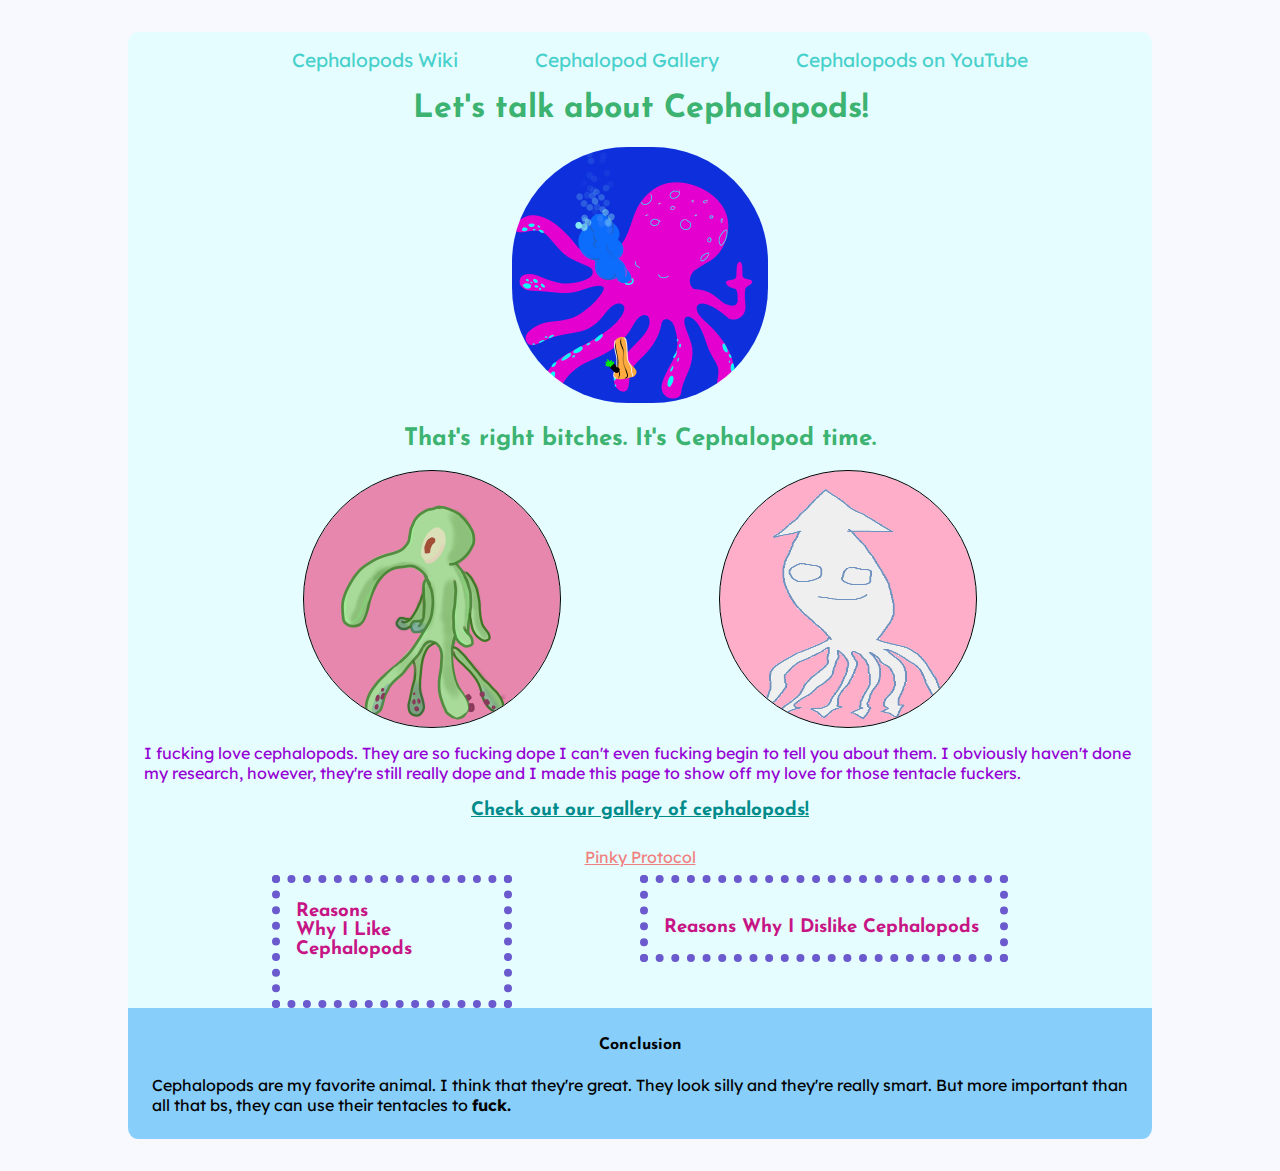
<file: index.html>
<!DOCTYPE html>
<html lang="en">
<head>
    <meta charset="UTF-8">
    <meta name="viewport" content="width=device-width, initial-scale=1.0">
    <!--Fonts link-->
    <link rel="preconnect" href="https://fonts.googleapis.com">
    <link rel="preconnect" href="https://fonts.gstatic.com" crossorigin>
    <link href="https://fonts.googleapis.com/css2?family=Josefin+Sans:ital,wght@0,100;0,200;0,300;0,400;0,500;0,600;0,700;1,100;1,200;1,300;1,400;1,500;1,600;1,700&family=Lexend:wght@100;200;300;400;500;600;700;800;900&display=swap" rel="stylesheet">
    <link rel="stylesheet" href="assets/styles/style.css">
    <title>My Cephalopod Page: Redesigned</title>
</head>
<body>
    <section id="page-container">
        <nav class="cephNav">
            <ul>
                <li><a href="https://www.wikipedia.com/wiki/cephalopods">Cephalopods Wiki</a></li>
                <li><a href="gallery.html">Cephalopod Gallery</a></li>
                <li><a href="https://www.youtube.com/watch?v=mFP_AjJeP-M&ab_channel=RealScience">Cephalopods on YouTube</a></li>
            </ul>
        </nav>
        <header id="cephHead">
            <h1>
            Let's talk about Cephalopods!
            </h1>
            <div>
                <img src="assets/images/smokeapod.png" alt="smokeapod.png" class="headImg">
            </div>
        </header>
        <main>
            <section id="cephTime">
                <h2>
                That's right bitches. It's Cephalopod time.
                </h2>
                <div class="mainImgs">
                    <div class="divImgOne">
                        <img src="assets/images/boldnbrash.png" alt="boldnbrash.png" class="mainImgOne">
                    </div>
                    <div class="divImgTwo">
                        <img src="assets/images/Squiddy1.png" alt="squiddy1.png" class="mainImgTwo">
                    </div>
                </div>
                <div>
                    <p>
                    I fucking love cephalopods. They are so fucking dope I can't even fucking begin to tell you about them.
                    I obviously haven't done my research, however, they're still really dope and I made this page to show off my love for those tentacle fuckers.
                    </p>
                </div>
            </section>
            <section id="cephGallery">
                <h3><a href="gallery.html">Check out our gallery of cephalopods!</a></h3>
            </section>
            <div id="pinkyDiv">
                <a href="./pinky.html" id="pinkyLink">Pinky Protocol</a>
            </div>
            <section id="cephLists">
                <div class="cephLikes">
                    <h3>Reasons Why I Like Cephalopods</h3>
                    <ul class="likeList">
                        <li>They have a lot of tentacles uwu</li>
                        <li>Their heads are funny shaped. All of them.</li>
                        <li>They do be chillin tho</li>
                        <li>They smart af bruh I saw an octopus get itself out of a jar once.</li>
                        <li>Cephalopod</li>
                        <li>Tentacle grip</li>
                        <li>Suction cups on they arms</li>
                        <li>Some even play the clarinet</li>
                    </ul>
                </div>
                <div class="cephDislikes">
                    <h3>Reasons Why I Dislike Cephalopods</h3>
                    <ul class="dislikeList">
                        <li>None</li>
                    </ul>
                </div>
            </section>
        </main>
        <footer>
            <h4>Conclusion</h4>
            <div>
                <p>
                Cephalopods are my favorite animal. I think that they're great. They look silly and they're really smart. But more important than all that bs, they can use their tentacles to <strong>fuck.</strong>
                </p>
            </div>
        </footer>
    </section>
</body>
</html>
</file>
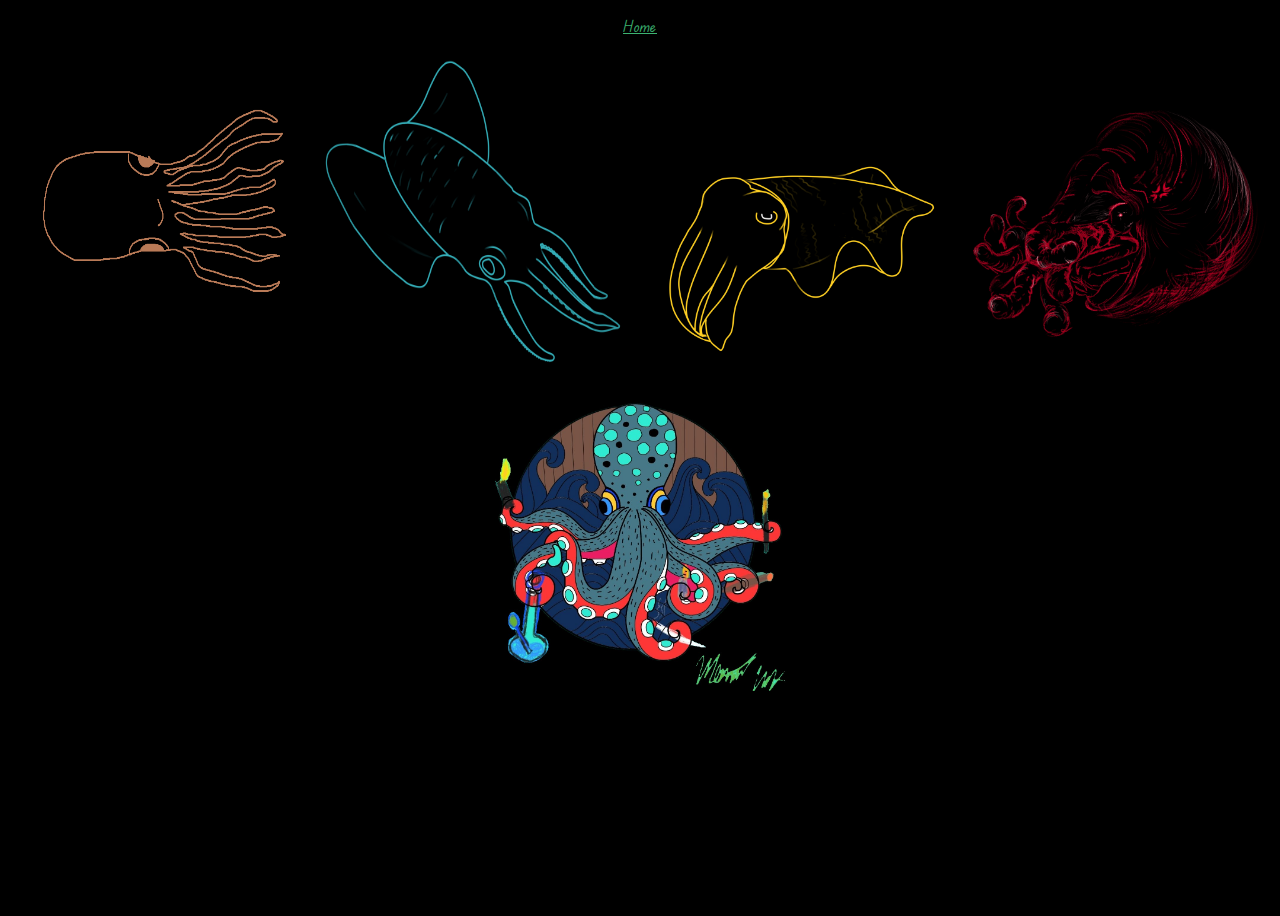
<file: gallery.html>
<!DOCTYPE html>
<html lang="en">
<head>
    <meta charset="UTF-8">
    <meta name="viewport" content="width=device-width, initial-scale=1.0">
    <title>Cephalopod Gallery</title>
    <link rel="stylesheet" href="assets/styles/squidstyle.css">
    <link rel="preconnect" href="https://fonts.googleapis.com">
    <link rel="preconnect" href="https://fonts.gstatic.com" crossorigin>
    <link href="https://fonts.googleapis.com/css2?family=Edu+TAS+Beginner&display=swap" rel="stylesheet">
</head>
<body>
    <header>
        <a href="index.html" class="homeLink">Home</a>
    </header>
    <main>
        <img src="assets/images/Squiddy2.png" alt="squiddy2.png" class="galImg">
        <img src="assets/images/cephasquidopod.png" alt="cephasquidopod.png" class="galImg">
        <img src="assets/images/cuttleapod.png" alt="cuttleapod.png" class="galImg">
        <img src="assets/images/nautipod.png" alt="nautipod.png" class="galImg">
        <img src="assets/images/doobieapod.jpg" alt="doobieapod.jpg" class="galImg">
    </main>
</body>
</html>
</file>
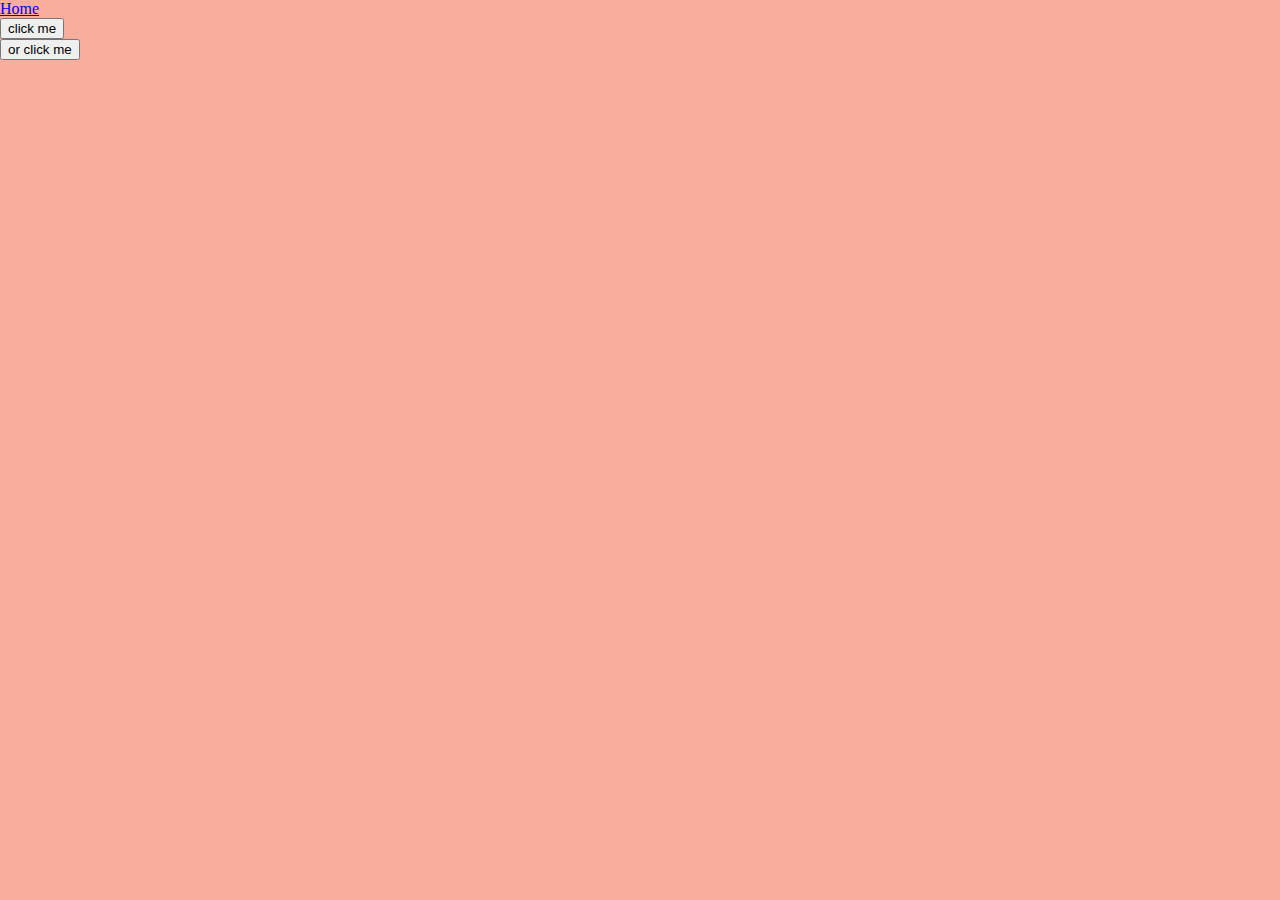
<file: pinky.html>
<!DOCTYPE html>
<html lang="en">
<head>
    <meta charset="UTF-8">
    <meta name="viewport" content="width=device-width, initial-scale=1.0">
    <title>Pinkapod</title>
    <link rel="stylesheet" href="assets/styles/pinkystyle.css">
    <link href="https://cdn.jsdelivr.net/npm/bootstrap@5.3.2/dist/css/bootstrap.min.css" rel="stylesheet" integrity="sha384-T3c6CoIi6uLrA9TneNEoa7RxnatzjcDSCmG1MXxSR1GAsXEV/Dwwykc2MPK8M2HN" crossorigin="anonymous">
</head>
<body id="body">
    <script src="./assets/js/scripts.js"></script>
    <script src="https://cdn.jsdelivr.net/npm/bootstrap@5.3.2/dist/js/bootstrap.bundle.min.js" integrity="sha384-C6RzsynM9kWDrMNeT87bh95OGNyZPhcTNXj1NW7RuBCsyN/o0jlpcV8Qyq46cDfL" crossorigin="anonymous"></script>
</body>
</html>
</file>
<file: assets/styles/style.css>
/* Body formatting */
body {
    margin: 0;
    padding: 0;
    background: ghostwhite;
    background-image: url("https://images.unsplash.com/photo-1559825481-12a05cc00344?auto=format&fit=crop&q=80&w=765&ixlib=rb-4.0.3&ixid=M3wxMjA3fDB8MHxwaG90by1wYWdlfHx8fGVufDB8fHx8fA%3D%3D");
    background-attachment: fixed;
    background-size: cover;
    background-repeat: no-repeat;
    display: flex;
    justify-content: center;
    min-height: 100vh;
}
/* Page Fonts */
.cephNav, h1, h2, h3, h4 {
    font-family: 'Josefin Sans';
}
p, li {
    font-family: 'Lexend';
}
/* Nav Styling */

.cephNav ul{
    list-style-type: none;
    display: flex;
    justify-content: center;
}
.cephNav > ul > li {
    padding: 0 2em;
    font-size: 1.2em;
}
.cephNav > ul > li > a, .cephNav > ul > li > a:visited {
    color: mediumturquoise;
    text-decoration: none;
}
.cephNav > ul > li > a:hover, .cephNav > ul > li > a:visited:hover {
    color: lightcoral;
}
/* Page formatting and styling */
#page-container {
    max-width: 80vw;
    background: rgb(224, 255, 255, 0.75);
    margin: 2em 0;
    border-radius: 1%;
    overflow: hidden;
}
#cephHead {
    text-align: center;
    color: mediumseagreen;
}
#cephHead > div > img {
    width: 25%;
    border-radius: 45%;
}
.mainImgs {
    display: flex;
    justify-content: space-evenly;
}
.mainImgs > div {
    max-width: 50%;
    width: 20vw;
    height: 20vw;
    border-radius: 50%;
}
.mainImgOne, .mainImgTwo {
    max-width: 100%;
    width: 20vw;
    height: 20vw;
    border-radius: 50%;
    outline: 1px solid black;
}

#cephTime {
    margin: 0 1em;
}
#cephTime > h2{
    text-align: center;
    color: mediumseagreen;
}
#cephTime > div > p {
    color: darkviolet;
}

#cephGallery {
    text-align: center;
}
#cephGallery > h3 > a, #cephGallery > h3 > a:visited {
    color: darkcyan;
}
#cephGallery > h3 > a:hover, #cephGallery > h3 > a:visited:hover {
    color: lightcoral;
}

#cephLists {
    display: flex;
    justify-content: space-evenly;
    margin: 0 1em;
}
.cephLikes > h3, .cephDislikes > h3 {
    color: mediumvioletred;
}
.cephLikes, .cephDislikes {
    padding: 1em;
    border: 0.5em dotted slateblue;
}
.cephLikes > ul > li, .cephDislikes > ul > li {
    color: darkviolet;
}
/* Animations */
/* Image animations */
.mainImgOne:hover {
    animation: squidspin 1s forwards;
}
@keyframes squidspin {
    0% {rotate: 0deg;}
    100% {rotate: 360deg;}
}

.mainImgTwo:hover {
    animation: squidcray 3s forwards;
}
@keyframes squidcray {
    0% {outline: 1px solid black;}
    10% {outline: 3em solid gray;}
    20% {outline: 3em dashed red;}
    30% {outline: 3em dotted orange;}
    40% {outline: 3em inset yellow;}
    50% {outline: 3em outset green;}
    60% {outline: 3em ridge blue;}
    70% {outline: 3em double indigo;}
    80% {outline: 3em dotted violet;}
    90% {outline: 3em dashed gray;}
    100% {border: 1px solid darkgray;}
}

/* List animations */
.cephLikes {
    display: flex;
    padding: 0 1em;
    width: 15vw;
    height: 13vh;
    overflow: hidden;
    transition: width 2s ease, height 3s ease;
}
.likeList {
    opacity: 0;
    transition: opacity 1s linear;
}
.cephLikes:hover {
    width: 60vw;
    height: 30vh;
    
    .likeList {
        opacity: 1;
    }
}
.cephDislikes {
    height: 3vw;
    width: 20em;
    overflow: hidden;
    transition: height 2s ease, width 2s ease;
}
.dislikeList {
    opacity: 0;
    transition: opacity 2s linear;
}
.cephDislikes:hover {
    height: 6vw;
    width: 40vw;

    .dislikeList {
        opacity: 1;
    }
}

footer {
    background-color: lightskyblue;
    padding: 0.5em;
}
footer > h4 {
    text-align: center;
    
}
footer > div > p {
    margin: 1em;
}
#pinkyDiv {
    display: flex;
    justify-content: center;
    padding: 0.5em;
}
#pinkyLink {
    color: lightcoral;
    font-family: 'Lexend';
}
#pinkyLink:visited {
    color: darkcyan;
}
</file>
<file: assets/styles/squidstyle.css>
body {
    background: black;
    margin: 0;
    padding: 0;
    width: 100vw;
    height: 100vh;
}
/* Body animation starts here */
.homeLink:hover {
    animation: bodyAni 5s linear infinite;
}

@keyframes bodyAni {
    0% {
        background-color: red;
      }
      5% {
        background-color: orange;
      }
      10% {
        background-color: yellow;
      }
      15% {
        background-color: green;
      }
      20% {
        background-color: blue;
      }
      25% {
        background-color: indigo;
      }
      30% {
        background-color: violet;
      }
      35% {
        background-color: red;
      }
      40% {
        background-color: orange;
      }
      45% {
        background-color: yellow;
      }
      50% {
        background-color: green;
      }
      55% {
        background-color: blue;
      }
      60% {
        background-color: indigo;
      }
      65% {
        background-color: violet;
      }
      70% {
        background-color: red;
      }
      75% {
        background-color: orange;
      }
      80% {
        background-color: yellow;
      }
      85% {
        background-color: green;
      }
      90% {
        background-color: blue;
      }
      95% {
        background-color: indigo;
      }
      100% {
        background-color: violet;
      }
}
/* Body animation ends here */
header {
    display: flex;
    justify-content: space-evenly;
    margin: 1em;
    text-align: center;
}
header > a {
    color: mediumseagreen;
    font-family: 'Edu TAS Beginner';
}
.bigButton {
    color: red;
    background-color: darkslategrey;

}
.overlayBody {
    width: 100%
}
.galImg {
    width: 25%;
    height: auto;
}
main {
    display: flex;
    flex-wrap: wrap;
    width: 100%;
    justify-content: space-evenly;
    background: rgb(0, 0, 0, 0);
}
</file>
<file: assets/styles/pinkystyle.css>
body {
    padding: 0;
    margin: 0;
    background: #f8ad9d !important;
}
</file>
